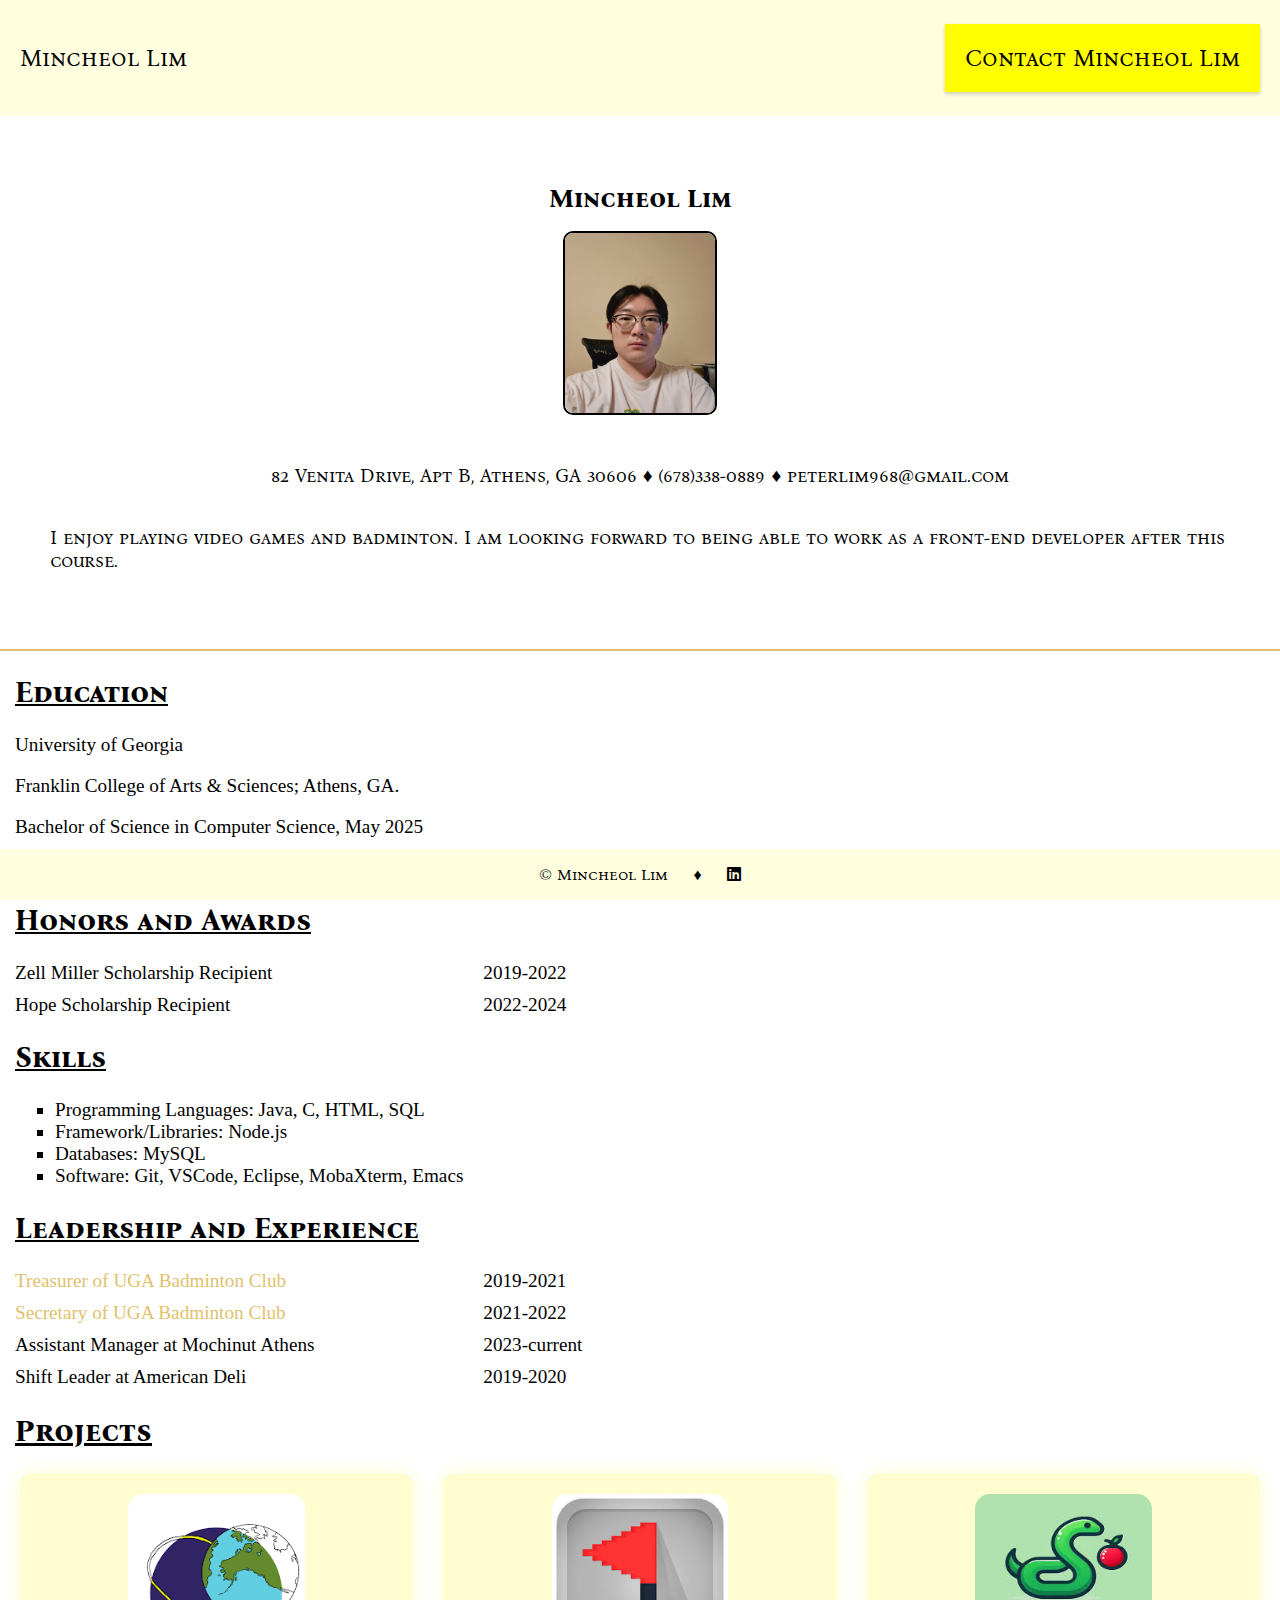
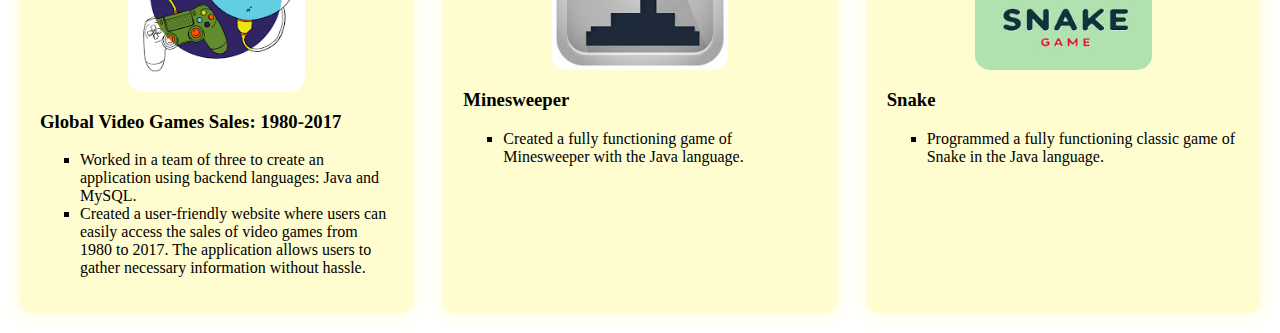
<file: cv/index.html>
<!DOCTYPE html>
<html lang="en">

<head>
    <meta charset="UTF-8">
    <meta name="viewport" content="width=device-width, initial-scale=1.0">
    <link rel="stylesheet" type="text/css" href="css/style.css">
    <link rel="stylesheet" href="https://cdnjs.cloudflare.com/ajax/libs/font-awesome/6.0.0-beta3/css/all.min.css">
    <link rel="stylesheet" href="https://fonts.googleapis.com/css?family=Bona+Nova+SC">
    <title>Mincheol Lim</title>
</head>

<body>

    <nav class="nav">
        <p>Mincheol Lim</p>
        <p><a href="contact.html">Contact Mincheol Lim</a></p>
    </nav>

    <section class="splash">
        <h1>Mincheol Lim</h1>
        <image src="images/peterheadshot.jpg" alt="Picture of Peter" width="150" height="180">
            <p>82 Venita Drive, Apt B, Athens, GA 30606 &#9830; (678)338-0889 &#9830; peterlim968@gmail.com<br></p>
            <p>I enjoy playing video games and badminton. I am looking forward to being able to work as a front-end
                developer after
                this course.</p>
    </section>

    <hr class="hr">

    <section class="education">
        <h2>Education</h2>
        <p>University of Georgia</p>
        <p>Franklin College of Arts & Sciences; Athens, GA.</p>
        <p>Bachelor of Science in Computer Science, May 2025</p>
        <p>Relevant Courses: Software Development, Data Structures, Human-Computer Interaction, Systems Programming, Web
            Programming, Database
            Management</p>
    </section>

    <section class="education">
        <h2>Honors and Awards</h2>
        <dl>
            <dt>Zell Miller Scholarship Recipient</dt>
            <dd>2019-2022</dd>

            <dt>Hope Scholarship Recipient</dt>
            <dd>2022-2024</dd>
        </dl>
    </section>

    <section class="education">
        <h2>Skills</h2>
        <ul>
            <li>Programming Languages: Java, C, HTML, SQL</li>
            <li>Framework/Libraries: Node.js</li>
            <li>Databases: MySQL</li>
            <li>Software: Git, VSCode, Eclipse, MobaXterm, Emacs</li>
        </ul>
    </section>

    <section class="education">
        <h2>Leadership and Experience</h2>
        <dl>
            <dt><a href="https://www.instagram.com/ugabadminton/?hl=en">Treasurer of UGA Badminton Club</a></dt>
            <dd>2019-2021</dd>

            <dt><a href="https://www.instagram.com/ugabadminton/?hl=en">Secretary of UGA Badminton Club</a></dt>
            <dd>2021-2022</dd>

            <dt>Assistant Manager at Mochinut Athens</dt>
            <dd>2023-current</dd>

            <dt>Shift Leader at American Deli</dt>
            <dd>2019-2020</dd>
        </dl>
    </section>

    <section>
        <h2 id="h2">Projects</h2>
        <div class="three-col">
            <div class="card">
                <img src="images\globalvideogamesales.png" alt="Global Video Games Sales" class="center">
                <h3>Global Video Games Sales: 1980-2017</h3>
                <ul>
                    <li>Worked in a team of three to create an application using backend languages: Java and MySQL.</li>
                    <li>Created a user-friendly website where users can easily access the sales of video games from 1980
                        to 2017. The application allows users to gather necessary information without hassle.</li>
                </ul>
            </div>

            <div class="card">
                <img src="images\minesweeper.jpeg" alt="Minesweeper" class="center">
                <h3>Minesweeper</h3>
                <ul>
                    <li>Created a fully functioning game of Minesweeper with the Java language.</li>
                </ul>
            </div>

            <div class="card">
                <img src="images\snake.jpeg" alt="Snake" class="center">
                <h3>Snake</h3>
                <ul>
                    <li>Programmed a fully functioning classic game of Snake in the Java language.</li>
                </ul>
            </div>
        </div>
    </section>

    <footer>
        <p>&#169; <a href="contact.html">Mincheol Lim</a> &nbsp; &nbsp; &#9830; &nbsp; &nbsp;
            <a href="https://www.linkedin.com/in/peter-lim-a180b5173/"><i class="fab fa-linkedin"></i></a>
        </p>
    </footer>
</body>

</html>
</file>
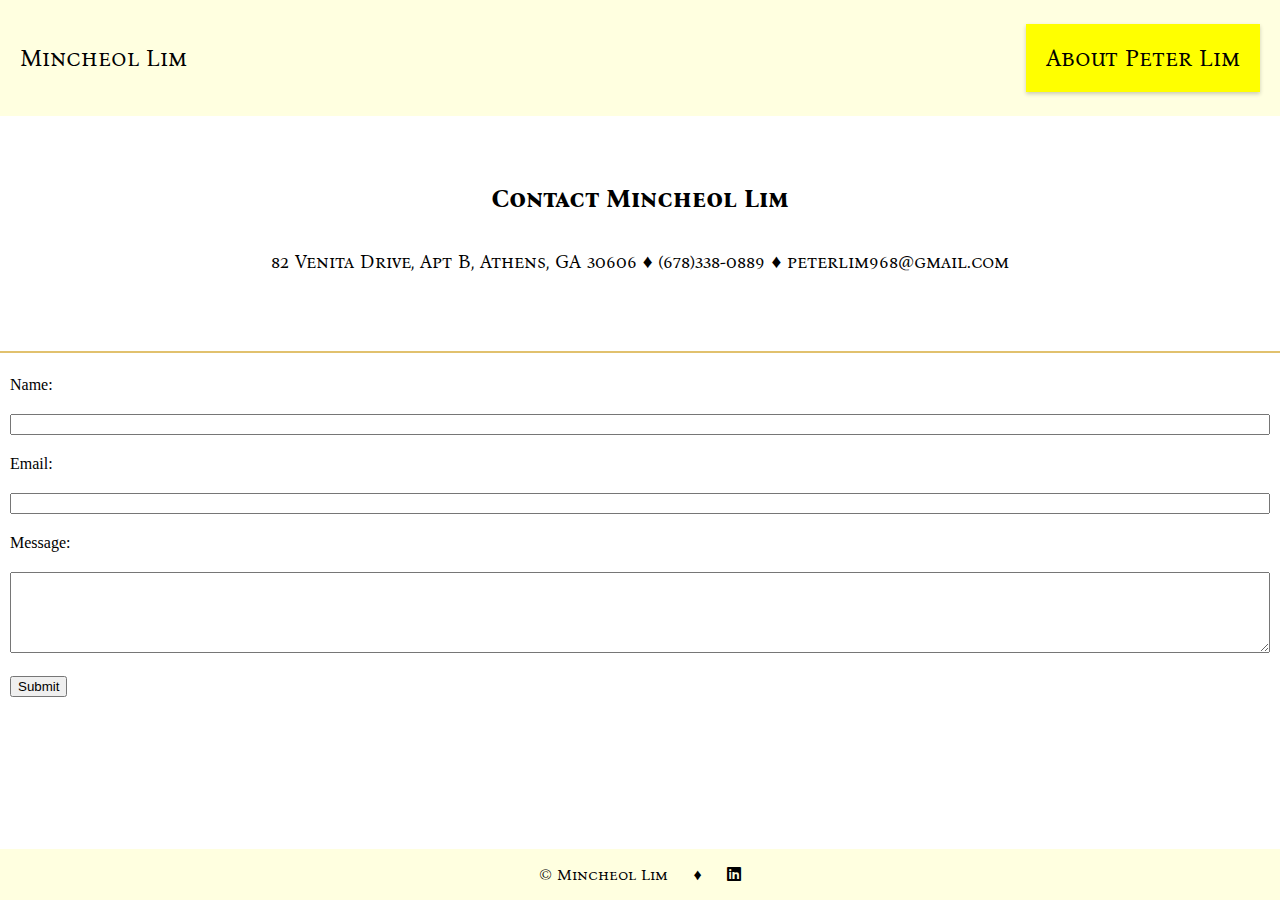
<file: contact.html>
<!DOCTYPE html>
<html lang="en">
<head>
    <meta charset="UTF-8">
    <meta name="viewport" content="width=device-width, initial-scale=1.0">
    <link rel="stylesheet" type="text/css" href="css/style.css">
    <link rel="stylesheet" href="https://cdnjs.cloudflare.com/ajax/libs/font-awesome/6.0.0-beta3/css/all.min.css">
    <link rel="stylesheet" href="https://fonts.googleapis.com/css?family=Bona+Nova+SC">
    <title>Contact Mincheol Lim</title>
</head>
<body>
    <nav class="nav">
        <p>Mincheol Lim</p>
        <p><a href="index.html">About Peter Lim</a></p>
    </nav>
    <section class="splash">
        <h1>Contact Mincheol Lim</h1>
        <p>82 Venita Drive, Apt B, Athens, GA 30606 &#9830; (678)338-0889 &#9830; peterlim968@gmail.com<br></p>
    </section>
    <hr>
    <form action="mailto:peterlim968@gmail.com" method="post" class="one-col">
        <label for="name">Name:</label>
        <input type="text" id="name" name="name">
        <label for="email">Email:</label>
        <input type="text" id="email" name="email">
        <label for="message">Message:</label>
        <textarea rows="5" cols="30"></textarea>
    </form>
    <br>
    <input type="submit" value="Submit" class="one-col">
    <footer>
        <p>© <a href="index.html">Mincheol Lim</a> &nbsp; &nbsp; &#9830; &nbsp; &nbsp;
            <a href="https://www.linkedin.com/in/peter-lim-a180b5173/">
                <i class="fa-brands fa-linkedin"></i></a></p>
    </footer>
</body>
</html>
</file>
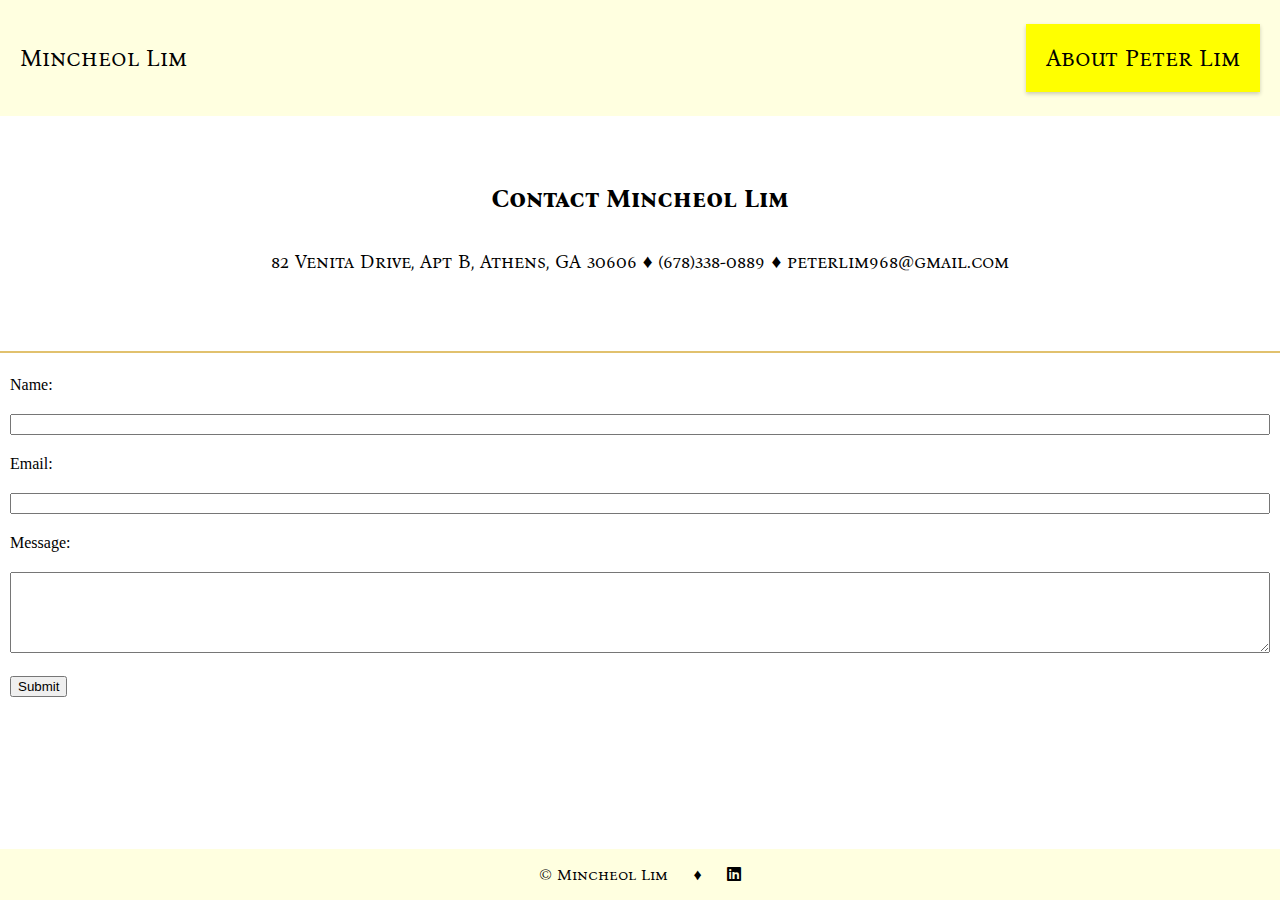
<file: cv/contact.html>
<!DOCTYPE html>
<html lang="en">
<head>
    <meta charset="UTF-8">
    <meta name="viewport" content="width=device-width, initial-scale=1.0">
    <link rel="stylesheet" type="text/css" href="css/style.css">
    <link rel="stylesheet" href="https://cdnjs.cloudflare.com/ajax/libs/font-awesome/6.0.0-beta3/css/all.min.css">
    <link rel="stylesheet" href="https://fonts.googleapis.com/css?family=Bona+Nova+SC">
    <title>Contact Mincheol Lim</title>
</head>
<body>
    <nav class="nav">
        <p>Mincheol Lim</p>
        <p><a href="index.html">About Peter Lim</a></p>
    </nav>
    <section class="splash">
        <h1>Contact Mincheol Lim</h1>
        <p>82 Venita Drive, Apt B, Athens, GA 30606 &#9830; (678)338-0889 &#9830; peterlim968@gmail.com<br></p>
    </section>
    <hr>
    <form action="mailto:peterlim968@gmail.com" method="post" class="one-col">
        <label for="name">Name:</label>
        <input type="text" id="name" name="name">
        <label for="email">Email:</label>
        <input type="text" id="email" name="email">
        <label for="message">Message:</label>
        <textarea rows="5" cols="30"></textarea>
    </form>
    <br>
    <input type="submit" value="Submit" class="one-col">
    <footer>
        <p>© <a href="index.html">Mincheol Lim</a> &nbsp; &nbsp; &#9830; &nbsp; &nbsp;
            <a href="https://www.linkedin.com/in/peter-lim-a180b5173/">
                <i class="fa-brands fa-linkedin"></i></a></p>
    </footer>
</body>
</html>
</file>
<file: cv/css/style.css>
body {
    margin: 0;
}

nav {
    display:flex;
    font-family: "Bona Nova SC";
    background-color: lightyellow;
    justify-content: space-between;
    padding: 20px;
}

nav p {
    color: black;
    font-size: 1.5em;
}

nav a {
    padding: 20px;
    text-decoration: none;
    color: black;
    background-color: yellow;
    box-shadow: 0 2px 4px rgba(0, 0, 0, 0.2);
}

nav a:hover {
    background-color: #E4D00A;
    color: white;
}

footer {
    display: flex;
    font-family: "Bona Nova SC";
    background-color: lightyellow;
    justify-content: center;
    position: fixed;
    left: 0;
    bottom: 0;
    width: 100%;
}

footer a {
    text-decoration: none;
    color: black;
}

footer a:hover {
    background-color: #E4D00A;
    color: white;
}

.splash {
    display: flex;
    flex-direction: column;
    justify-content: space-evenly;
    align-items: center;
    padding: 50px;
    margin: 0;
}

.splash h1 {
    font-family: "Bona Nova SC", serif;
    color: #000000;
    font-size: 1.6em;
}

.splash img {
    border-radius: 10px;
    border: 2px solid #000000;
    margin-bottom: 30px;
}

.splash p {
    font-family: "Bona Nova SC";
    color: #000000;
    font-size: 1.2em;
}

.splash a {
    font-family: "Bona Nova SC";
    color: #000000;
}

hr {
    background-color: rgb(225, 193, 110);
    height: 2px;
    border: none;
}

h2 {
    font-family: "Bona Nova SC";
    color: #000000;
    text-decoration: underline;
}

.education {
    font-size: 1.2em;
    text-align: justify;
    margin-left: 15px;
}

ul {
    list-style-type: square;
    font-size: 1em;
}

dl {
    display:grid;
    grid-template-columns: 1fr 2fr;
    gap: 10px;
    font-size: 1em;
}

dl a {
    color: rgb(225, 193, 110);
    text-decoration: none;
}

dl a:hover {
    color: yellow;
}

#h2 {
    margin-left: 15px;
    font-size: 30px;
}

.three-col {
    display: grid;
    grid-template-columns: repeat(3, 1fr);
    gap: 30px;
    margin: 20px 20px;
}

.card {
    background-color: #FFFDD0;
    padding: 20px;
    border-radius: 10px;
    box-shadow: 0px 0px 20px #FFFDD0;
}

.card img {
    width: 50%;
    height: auto;
    max-height: 300px;
    border-radius: 15px;
}

.center {
    display: block;
    margin-left: auto;
    margin-right: auto;
    width: 50%
}

.one-col {
    display: grid;
    grid-template-columns: 1fr;
    margin-left: 10px;
    margin-right: 10px;
}

.one-col > input {
    margin: 15px 0 5px 0;
}

.one-col > label {
    margin: 15px 0 5px 0;
}

.one-col > textarea {
    margin: 15px 0 5px 0;
}
</file>
<file: css/style.css>
body {
    margin: 0;
}

nav {
    display:flex;
    font-family: "Bona Nova SC";
    background-color: lightyellow;
    justify-content: space-between;
    padding: 20px;
}

nav p {
    color: black;
    font-size: 1.5em;
}

nav a {
    padding: 20px;
    text-decoration: none;
    color: black;
    background-color: yellow;
    box-shadow: 0 2px 4px rgba(0, 0, 0, 0.2);
}

nav a:hover {
    background-color: #E4D00A;
    color: white;
}

footer {
    display: flex;
    font-family: "Bona Nova SC";
    background-color: lightyellow;
    justify-content: center;
    position: fixed;
    left: 0;
    bottom: 0;
    width: 100%;
}

footer a {
    text-decoration: none;
    color: black;
}

footer a:hover {
    background-color: #E4D00A;
    color: white;
}

.splash {
    display: flex;
    flex-direction: column;
    justify-content: space-evenly;
    align-items: center;
    padding: 50px;
    margin: 0;
}

.splash h1 {
    font-family: "Bona Nova SC", serif;
    color: #000000;
    font-size: 1.6em;
}

.splash img {
    border-radius: 10px;
    border: 2px solid #000000;
    margin-bottom: 30px;
}

.splash p {
    font-family: "Bona Nova SC";
    color: #000000;
    font-size: 1.2em;
}

.splash a {
    font-family: "Bona Nova SC";
    color: #000000;
}

hr {
    background-color: rgb(225, 193, 110);
    height: 2px;
    border: none;
}

h2 {
    font-family: "Bona Nova SC";
    color: #000000;
    text-decoration: underline;
}

.education {
    font-size: 1.2em;
    text-align: justify;
    margin-left: 15px;
}

ul {
    list-style-type: square;
    font-size: 1em;
}

dl {
    display:grid;
    grid-template-columns: 1fr 2fr;
    gap: 10px;
    font-size: 1em;
}

dl a {
    color: rgb(225, 193, 110);
    text-decoration: none;
}

dl a:hover {
    color: yellow;
}

#h2 {
    margin-left: 15px;
    font-size: 30px;
}

.three-col {
    display: grid;
    grid-template-columns: repeat(3, 1fr);
    gap: 30px;
    margin: 20px 20px;
}

.card {
    background-color: #FFFDD0;
    padding: 20px;
    border-radius: 10px;
    box-shadow: 0px 0px 20px #FFFDD0;
}

.card img {
    width: 50%;
    height: auto;
    max-height: 300px;
    border-radius: 15px;
}

.center {
    display: block;
    margin-left: auto;
    margin-right: auto;
    width: 50%
}

.one-col {
    display: grid;
    grid-template-columns: 1fr;
    margin-left: 10px;
    margin-right: 10px;
}

.one-col > input {
    margin: 15px 0 5px 0;
}

.one-col > label {
    margin: 15px 0 5px 0;
}

.one-col > textarea {
    margin: 15px 0 5px 0;
}
</file>
